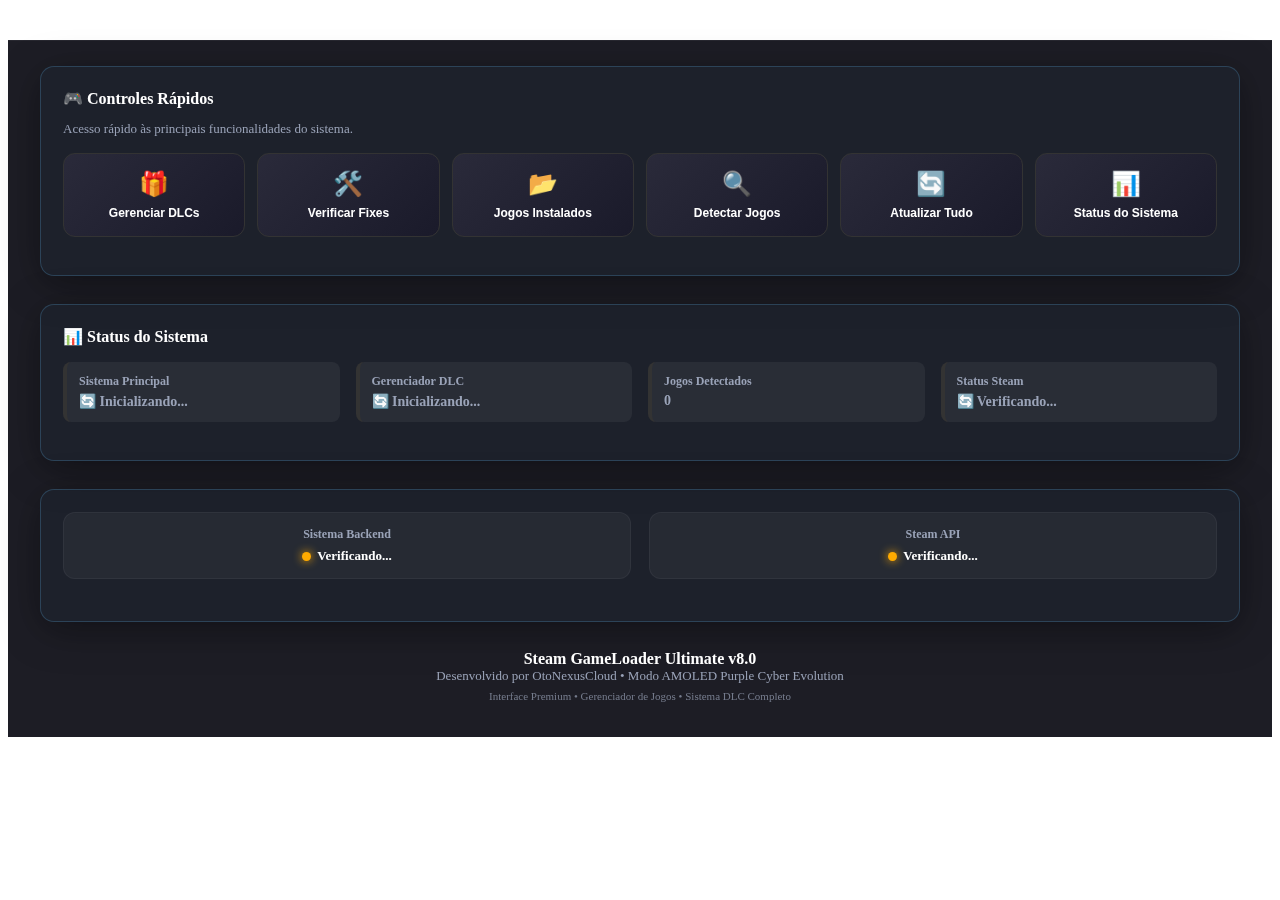
<file: frontend/footer.html>
<!DOCTYPE html>
<html lang="pt-BR">
<head>
<meta charset="utf-8" />
<style>
  :root {
    --muted: #9aa3b8;
    --glass-bg: rgba(27,40,56,0.32);
    --glass-border: rgba(102,192,244,0.22);
    --footer-bg: rgba(10,10,18,0.92);
    --footer-border: rgba(255,255,255,0.05);
    --primary: #66c0f4;
    --success: #00e676;
    --warning: #ffab00;
    --error: #ff1744;
  }

  .footer-wrapper {
    width: 100%;
    margin-top: 40px;
    padding: 25px 0 35px;
    background: var(--footer-bg);
    border-top: 1px solid var(--footer-border);
    backdrop-filter: blur(18px);
    position: relative;
  }

  .footer-content {
    max-width: 1200px;
    margin: 0 auto;
    padding: 0 20px;
    display: flex;
    flex-direction: column;
    gap: 28px;
  }

  .status-card-footer {
    background: var(--glass-bg);
    border: 1px solid var(--glass-border);
    padding: 22px;
    border-radius: 14px;
    box-shadow: 0 8px 40px rgba(0,0,0,0.4);
  }

  .footer-status-grid {
    display: grid;
    grid-template-columns: repeat(auto-fit, minmax(180px, 1fr));
    gap: 18px;
    margin-bottom: 20px;
  }

  .footer-status-item {
    padding: 14px;
    border-radius: 12px;
    background: rgba(255,255,255,0.04);
    border: 1px solid rgba(255,255,255,0.05);
    text-align: center;
    transition: all 0.3s ease;
  }

  .footer-status-item:hover {
    border-color: var(--primary);
    transform: translateY(-2px);
  }

  .footer-status-label {
    font-size: 12px;
    color: var(--muted);
    margin-bottom: 6px;
    font-weight: 600;
  }

  .status-chip {
    display: flex;
    align-items: center;
    justify-content: center;
    gap: 6px;
    font-weight: 700;
    color: #ffffff;
    font-size: 13px;
  }

  .status-dot {
    width: 9px;
    height: 9px;
    border-radius: 50%;
    transition: all 0.3s ease;
  }
  .status-dot.ok { background: var(--success); box-shadow: 0 0 10px var(--success); }
  .status-dot.warn { background: var(--warning); box-shadow: 0 0 10px var(--warning); }
  .status-dot.err { background: var(--error); box-shadow: 0 0 10px var(--error); }

  .quick-actions-grid {
    display: grid;
    grid-template-columns: repeat(auto-fit, minmax(140px, 1fr));
    gap: 12px;
    margin: 16px 0;
  }

  .quick-action-btn {
    background: linear-gradient(135deg, #2a2a3a, #1a1a2a);
    border: 1px solid #333;
    border-radius: 12px;
    padding: 16px 12px;
    color: #fff;
    cursor: pointer;
    transition: all 0.3s ease;
    display: flex;
    flex-direction: column;
    align-items: center;
    gap: 8px;
    min-height: 80px;
  }

  .quick-action-btn:not(.disabled):hover {
    background: linear-gradient(135deg, #3a3a4a, #2a2a3a);
    border-color: var(--primary);
    transform: translateY(-2px);
    box-shadow: 0 4px 12px rgba(102, 192, 244, 0.2);
  }

  .quick-action-btn:active {
    transform: scale(0.95);
  }

  .quick-action-icon {
    font-size: 24px;
  }

  .quick-action-text {
    font-size: 12px;
    font-weight: 600;
    text-align: center;
  }

  .system-status-grid {
    display: grid;
    grid-template-columns: repeat(auto-fit, minmax(200px, 1fr));
    gap: 16px;
    margin: 16px 0;
  }

  .status-item {
    background: rgba(255,255,255,0.05);
    border-radius: 8px;
    padding: 12px;
    border-left: 4px solid #333;
    transition: border-color 0.3s ease;
  }

  .status-item:hover {
    border-left-color: var(--primary);
  }

  .status-label {
    font-size: 12px;
    color: var(--muted);
    margin-bottom: 4px;
    font-weight: 600;
  }

  .status-value {
    font-size: 14px;
    font-weight: 600;
    color: var(--muted);
    transition: color 0.3s ease;
  }

  .status-value.active {
    color: var(--primary);
  }

  .status-value.error {
    color: var(--error);
  }

  .footer-text-title {
    font-size: 16px;
    font-weight: 800;
    color: #fff;
  }

  .footer-text-sub {
    font-size: 13px;
    color: var(--muted);
  }

  .footer-text-small {
    font-size: 11px;
    color: var(--muted);
    opacity: 0.7;
    margin-top: 6px;
  }

  @keyframes pulse {
    0% { opacity: 1; }
    50% { opacity: 0.5; }
    100% { opacity: 1; }
  }

  .status-value:not(.active):not(.error) {
    animation: pulse 2s infinite;
  }

  @keyframes fadeInUp {
    from { opacity: 0; transform: translateY(20px); }
    to { opacity: 1; transform: translateY(0); }
  }

  .fade-in {
    animation: fadeInUp 0.5s ease-out;
  }

  @media (max-width: 768px) {
    .quick-actions-grid { grid-template-columns: repeat(2, 1fr); }
    .system-status-grid { grid-template-columns: 1fr; }
    .footer-status-grid { grid-template-columns: 1fr; }
  }
</style>
</head>

<body>
<div class="footer-wrapper">
  <div class="footer-content">

    <!-- CONTROLES RÁPIDOS -->
    <div class="status-card-footer fade-in">
      <div class="footer-text-title">🎮 Controles Rápidos</div>
      <p class="footer-text-sub">Acesso rápido às principais funcionalidades do sistema.</p>

      <div class="quick-actions-grid">
        <button class="quick-action-btn" id="btnDlcManager">
          <div class="quick-action-icon">🎁</div>
          <div class="quick-action-text">Gerenciar DLCs</div>
        </button>

        <button class="quick-action-btn" id="btnFixCheck">
          <div class="quick-action-icon">🛠️</div>
          <div class="quick-action-text">Verificar Fixes</div>
        </button>

        <button class="quick-action-btn" id="btnInstalledOnly">
          <div class="quick-action-icon">📂</div>
          <div class="quick-action-text">Jogos Instalados</div>
        </button>

        <button class="quick-action-btn" id="btnDetectGames">
          <div class="quick-action-icon">🔍</div>
          <div class="quick-action-text">Detectar Jogos</div>
        </button>

        <button class="quick-action-btn" id="btnRefreshAll">
          <div class="quick-action-icon">🔄</div>
          <div class="quick-action-text">Atualizar Tudo</div>
        </button>

        <button class="quick-action-btn" id="btnSystemStatus">
          <div class="quick-action-icon">📊</div>
          <div class="quick-action-text">Status do Sistema</div>
        </button>
      </div>
    </div>

    <!-- STATUS DO SISTEMA EM TEMPO REAL -->
    <div class="status-card-footer fade-in">
      <div class="footer-text-title">📊 Status do Sistema</div>
      <div class="system-status-grid">
        <div class="status-item">
          <div class="status-label">Sistema Principal</div>
          <div class="status-value" id="coreStatus">🔄 Inicializando...</div>
        </div>
        <div class="status-item">
          <div class="status-label">Gerenciador DLC</div>
          <div class="status-value" id="dlcStatus">🔄 Inicializando...</div>
        </div>
        <div class="status-item">
          <div class="status-label">Jogos Detectados</div>
          <div class="status-value" id="gamesCount">0</div>
        </div>
        <div class="status-item">
          <div class="status-label">Status Steam</div>
          <div class="status-value" id="steamStatus">🔄 Verificando...</div>
        </div>
      </div>
    </div>

    <!-- STATUS BACKEND -->
    <div class="status-card-footer fade-in">
      <div class="footer-status-grid">
        <div class="footer-status-item">
          <div class="footer-status-label">Sistema Backend</div>
          <div id="footerBackendStatus" class="status-chip">
            <span class="status-dot warn"></span> <span>Verificando...</span>
          </div>
        </div>

        <div class="footer-status-item">
          <div class="footer-status-label">Steam API</div>
          <div id="footerSteamStatus" class="status-chip">
            <span class="status-dot warn"></span> <span>Verificando...</span>
          </div>
        </div>
      </div>
    </div>

    <!-- FOOTER FINAL -->
    <div style="text-align:center;">
      <div class="footer-text-title">Steam GameLoader Ultimate v8.0</div>
      <div class="footer-text-sub">Desenvolvido por OtoNexusCloud • Modo AMOLED Purple Cyber Evolution</div>
      <div class="footer-text-small">Interface Premium • Gerenciador de Jogos • Sistema DLC Completo</div>
    </div>

  </div>
</div>

<script>
  // ✅ SISTEMA FOOTER DEFINITIVO - CORRIGIDO
  class FooterSystem {
    constructor() {
      this.ready = false;
      this.init();
    }

    async init() {
      console.log('🚀 FooterSystem: Iniciando...');
      
      // Aguardar sistemas principais carregarem
      await this.waitForMainSystems();
      
      this.setupEventHandlers();
      this.startStatusPolling();
      this.setupButtonAnimations();
      
      this.ready = true;
      console.log('✅ FooterSystem: Pronto e integrado');
    }

    async waitForMainSystems() {
      // Aguardar até que os sistemas principais estejam carregados
      let attempts = 0;
      const maxAttempts = 30; // 15 segundos máximo
      
      while (attempts < maxAttempts) {
        if (window.appInitializer && (window.gameManagement || window.dlcManagement || window.dlcManager)) {
          console.log('✅ Sistemas principais detectados pelo footer');
          return true;
        }
        await new Promise(resolve => setTimeout(resolve, 500));
        attempts++;
      }
      
      console.warn('⚠️ Footer: Sistemas principais não carregados no tempo esperado');
    }

    setupEventHandlers() {
      console.log('🎯 Footer: Configurando event handlers...');

      // ✅ BOTÕES QUE FUNCIONAM COM FALLBACKS INTELIGENTES
      this.safeBind('btnDlcManager', () => {
        this.executeWithFallback(
          () => {
            // Tentativa 1: DLC Management moderno
            if (window.dlcManagement?.openForGame) {
              window.dlcManagement.openForGame();
              return true;
            }
            // Tentativa 2: DLC Manager legacy
            if (window.dlcManager?.openDlcModal) {
              window.dlcManager.openDlcModal();
              return true;
            }
            return false;
          },
          () => this.scrollToSection('dlcManagementContainer', 'Gerenciador de DLCs')
        );
      });

      this.safeBind('btnFixCheck', () => {
        this.executeWithFallback(
          () => {
            if (window.gameManagement?.checkAllFixes) {
              window.gameManagement.checkAllFixes();
              return true;
            }
            return false;
          },
          () => this.scrollToSection('gameManagementContainer', 'Sistema de Fixes')
        );
      });

      this.safeBind('btnInstalledOnly', () => {
        this.executeWithFallback(
          () => {
            if (window.gameManagement?.toggleInstalledFilter) {
              window.gameManagement.toggleInstalledFilter();
              return true;
            }
            return false;
          },
          () => this.scrollToSection('gameManagementContainer', 'Jogos Instalados')
        );
      });

      this.safeBind('btnDetectGames', () => {
        this.executeWithFallback(
          () => {
            if (window.gameManagement?.detectGames) {
              window.gameManagement.detectGames();
              return true;
            }
            return false;
          },
          () => this.scrollToSection('gameManagementContainer', 'Detecção de Jogos')
        );
      });

      this.safeBind('btnRefreshAll', () => {
        this.refreshAllSystems();
      });

      this.safeBind('btnSystemStatus', () => {
        this.showSystemStatus();
      });
    }

    executeWithFallback(mainAction, fallbackAction) {
      try {
        const success = mainAction();
        if (success) {
          this.showToast('Ação executada com sucesso!', 'success');
        } else {
          fallbackAction();
        }
      } catch (error) {
        console.error('Erro na ação principal:', error);
        fallbackAction();
      }
    }

    scrollToSection(sectionId, sectionName) {
      const section = document.getElementById(sectionId);
      if (section) {
        section.scrollIntoView({ behavior: 'smooth' });
        
        // Efeito visual de destaque
        const originalBorder = section.style.border;
        section.style.border = '2px solid #66c0f4';
        section.style.transition = 'border 0.3s ease';
        
        setTimeout(() => {
          section.style.border = originalBorder;
        }, 2000);
        
        this.showToast(`Navegando para: ${sectionName}`, 'info');
      } else {
        this.showError(`Seção "${sectionName}" não encontrada. Aguarde o carregamento.`);
      }
    }

    refreshAllSystems() {
      let actions = [];
      
      // Game Management
      if (window.gameManagement) {
        if (window.gameManagement.refreshAllFixes) {
          window.gameManagement.refreshAllFixes();
          actions.push('Fixes atualizados');
        }
        if (window.gameManagement.detectGames) {
          window.gameManagement.detectGames();
          actions.push('Jogos detectados');
        }
      }
      
      // DLC Management
      if (window.dlcManagement?.refreshAllData) {
        setTimeout(() => {
          window.dlcManagement.refreshAllData();
          actions.push('DLCs atualizadas');
        }, 500);
      } else if (window.dlcManager?.refreshDlcGamesList) {
        setTimeout(() => {
          window.dlcManager.refreshDlcGamesList();
          actions.push('DLCs atualizadas');
        }, 500);
      }
      
      if (actions.length > 0) {
        this.showToast(`Sistema atualizado: ${actions.join(', ')}`, 'success');
      } else {
        this.showToast('Nenhuma ação de atualização disponível', 'info');
      }
    }

    safeBind(buttonId, handler) {
      const button = document.getElementById(buttonId);
      if (button) {
        button.onclick = (ev) => {
          ev.preventDefault();
          ev.stopPropagation();
          try { 
            handler(ev); 
          } catch (err) { 
            console.error('Handler error:', err);
            this.showError('Erro na operação: ' + err.message);
          }
        };
        console.log(`✅ Botão ${buttonId} configurado`);
      } else {
        console.warn(`❌ Botão ${buttonId} não encontrado`);
      }
    }

    setupButtonAnimations() {
      document.querySelectorAll('.quick-action-btn').forEach(btn => {
        btn.addEventListener('click', function() {
          this.style.transform = 'scale(0.95)';
          setTimeout(() => { this.style.transform = 'scale(1)'; }, 150);
        });
      });
    }

    startStatusPolling() {
      // Polling para status do sistema
      setInterval(() => {
        this.updateSystemStatus();
      }, 3000);

      // Polling para status do backend (menos frequente)
      setInterval(() => {
        this.updateBackendStatus();
      }, 10000);
    }

    updateSystemStatus() {
      // Status do Game Management
      if (window.gameManagement) {
        this.updateElement('coreStatus', '✅ Ativo', 'status-value active');
      } else {
        this.updateElement('coreStatus', '❌ Inativo', 'status-value error');
      }

      // Status do DLC Management
      const dlcActive = window.dlcManagement || window.dlcManager;
      if (dlcActive) {
        this.updateElement('dlcStatus', '✅ Ativo', 'status-value active');
      } else {
        this.updateElement('dlcStatus', '❌ Inativo', 'status-value error');
      }

      // Contagem de jogos
      try {
        const count = window.gameManagement?.detectedGames?.length || 0;
        this.updateElement('gamesCount', count.toString());
      } catch (err) {
        this.updateElement('gamesCount', '0');
      }

      // Status do Steam
      this.updateSteamStatus();
    }

    async updateSteamStatus() {
      try {
        const response = await fetch('/api/steam/status');
        if (response.ok) {
          const data = await response.json();
          if (data.success) {
            const status = data.running ? '✅ Online' : '❌ Offline';
            this.updateElement('steamStatus', status, 
              data.running ? 'status-value active' : 'status-value error');
          }
        }
      } catch (error) {
        this.updateElement('steamStatus', '🔴 Erro', 'status-value error');
      }
    }

    async updateBackendStatus() {
      try {
        const [systemStatus, steamStatus] = await Promise.allSettled([
          fetch('/api/system/status').then(r => r.json()),
          fetch('/api/steam/status').then(r => r.json())
        ]);

        // Backend Status
        const backendOk = systemStatus.status === 'fulfilled' && systemStatus.value?.success;
        this.updateStatus('footerBackendStatus', backendOk, 
          backendOk ? 'Backend Online' : 'Backend Offline');

        // Steam API Status
        const steamOk = steamStatus.status === 'fulfilled' && steamStatus.value?.success;
        this.updateStatus('footerSteamStatus', steamOk,
          steamOk ? 'Steam API Online' : 'Steam API Offline');

      } catch (error) {
        this.updateStatus('footerBackendStatus', false, 'Erro de Conexão');
        this.updateStatus('footerSteamStatus', false, 'Erro de Conexão');
      }
    }

    updateStatus(elementId, isOnline, message) {
      const element = document.getElementById(elementId);
      if (element) {
        element.innerHTML = isOnline 
          ? `<span class="status-dot ok"></span><span>${message}</span>`
          : `<span class="status-dot err"></span><span>${message}</span>`;
      }
    }

    updateElement(elementId, text, className = null) {
      const element = document.getElementById(elementId);
      if (element) {
        element.textContent = text;
        if (className) element.className = className;
      }
    }

    showSystemStatus() {
      const systems = {
        'Game Management': window.gameManagement ? '✅ Ativo' : '❌ Inativo',
        'DLC Management': window.dlcManagement ? '✅ Ativo' : window.dlcManager ? '✅ Ativo (Legacy)' : '❌ Inativo',
        'Jogos Detectados': window.gameManagement?.detectedGames?.length || 0,
        'Steam': this.getElementText('steamStatus') || '🔄 Verificando...',
        'Footer System': this.ready ? '✅ Pronto' : '🔄 Inicializando'
      };

      let message = '📊 Status do Sistema (Footer):\n\n';
      for (const [system, status] of Object.entries(systems)) {
        message += `${system}: ${status}\n`;
      }

      alert(message);
    }

    getElementText(elementId) {
      const element = document.getElementById(elementId);
      return element ? element.textContent : null;
    }

    showToast(message, type = 'info') {
      console.log(`[FOOTER ${type.toUpperCase()}] ${message}`);
      
      // Usar sistema de toast existente ou fallback
      if (typeof window.showToast === 'function') {
        window.showToast(message, type);
      } else {
        // Fallback simples
        const toast = document.createElement('div');
        toast.style.cssText = `
          position: fixed;
          bottom: 20px;
          right: 20px;
          background: ${type === 'error' ? '#ff4444' : type === 'success' ? '#00c853' : '#2196f3'};
          color: white;
          padding: 12px 20px;
          border-radius: 8px;
          z-index: 10000;
          font-size: 14px;
          font-weight: 600;
          box-shadow: 0 4px 12px rgba(0,0,0,0.3);
        `;
        toast.textContent = message;
        document.body.appendChild(toast);
        setTimeout(() => toast.remove(), 3000);
      }
    }

    showError(message) {
      this.showToast(message, 'error');
    }
  }

  // ✅ INICIALIZAÇÃO ROBUSTA
  function initializeFooterSystem() {
    // Aguardar um pouco para garantir que o DOM esteja totalmente pronto
    setTimeout(() => {
      if (!window.footerSystem) {
        window.footerSystem = new FooterSystem();
        
        // Registrar globalmente para debug
        window.footerSystemReady = true;
        console.log('🎯 FooterSystem registrado globalmente');
      }
    }, 1000);
  }

  // Iniciar quando o DOM estiver pronto
  if (document.readyState === 'loading') {
    document.addEventListener('DOMContentLoaded', initializeFooterSystem);
  } else {
    initializeFooterSystem();
  }

  // Exportar para uso global
  window.FooterSystem = FooterSystem;
</script>

</body>
</html>
</file>
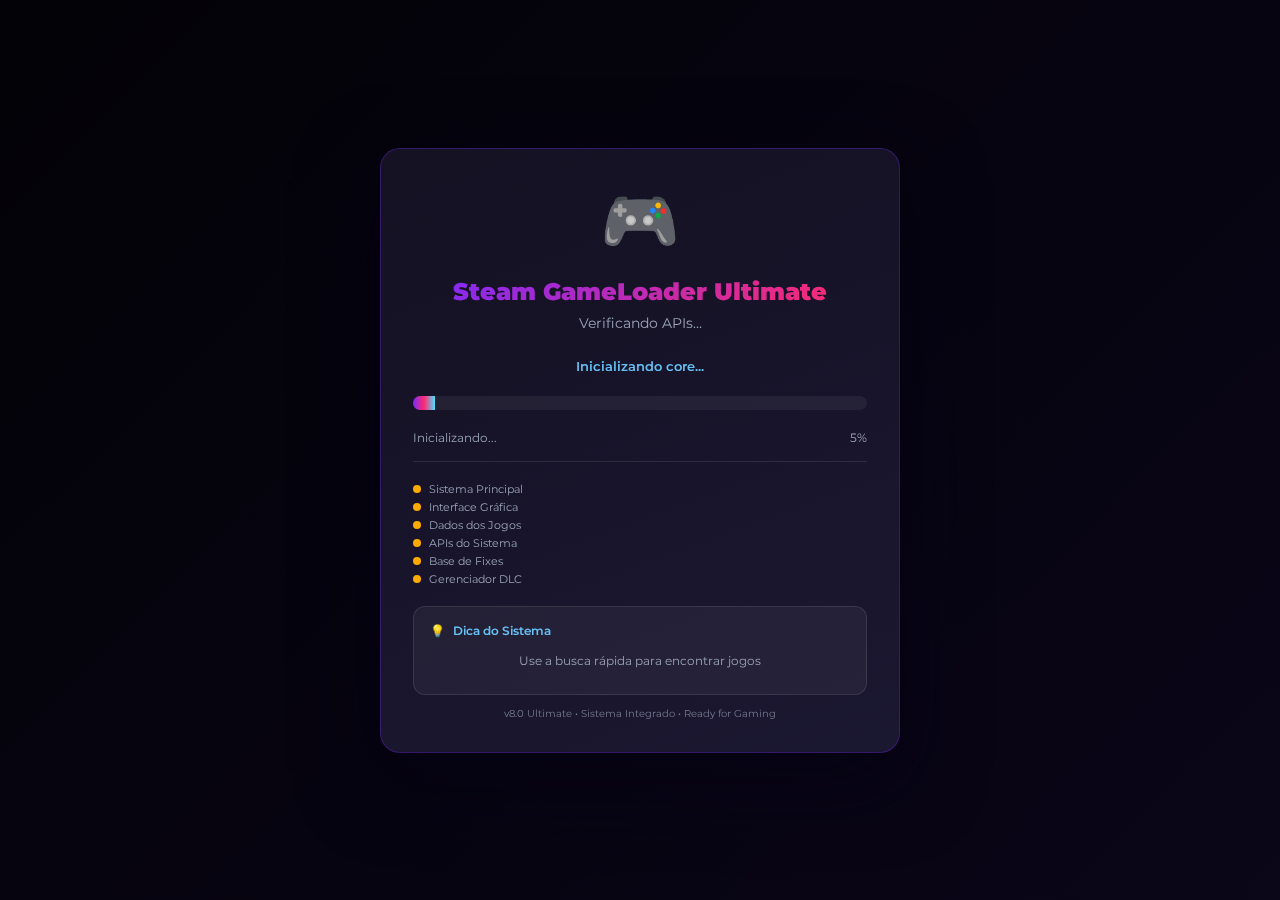
<file: frontend/start.html>
<!DOCTYPE html>
<html lang="pt-BR">
<head>
  <meta charset="utf-8">
  <meta name="viewport" content="width=device-width,initial-scale=1">
  <title>Steam GameLoader Ultimate v8.0 - Inicializando</title>

  <!-- Favicons -->
  <link rel="icon" type="image/x-icon" href="/favicon.ico">
  <link rel="apple-touch-icon" sizes="180x180" href="/apple-touch-icon.png">
  <link rel="icon" type="image/png" sizes="32x32" href="/favicon-32x32.png">
  <link rel="icon" type="image/png" sizes="16x16" href="/favicon-16x16.png">

  <!-- Fonts -->
  <link href="https://fonts.googleapis.com/css2?family=Montserrat:wght@300;400;600;700;900&display=swap" rel="stylesheet">

  <style>
    :root { 
      --muted:#9aa3b8; 
      --electric-blue:#66c0f4;
      --success:#00ff88;
      --warning:#ffaa00;
      --error:#ff4444;
    }

    * { 
      margin:0; 
      padding:0; 
      box-sizing:border-box; 
    }

    body {
      font-family:'Montserrat', sans-serif;
      background:linear-gradient(135deg,#030207f7,#0a0618f2);
      color:#fff;
      min-height:100vh;
      overflow:hidden;
    }

    /* Overlay Principal */
    #appLoadingOverlay{
      position:fixed; 
      inset:0; 
      display:flex; 
      align-items:center; 
      justify-content:center;
      background:linear-gradient(135deg,#030207f7,#0a0618f2);
      backdrop-filter:blur(30px); 
      z-index:9999;
    }

    .loader-box{
      width:520px; 
      max-width:90%; 
      padding:32px; 
      border-radius:20px; 
      text-align:center;
      background:linear-gradient(160deg,rgba(21,18,37,.95),rgba(30,26,53,.9));
      border:1px solid rgba(120,40,255,.3); 
      box-shadow:0 25px 80px rgba(6,2,20,.9);
      animation:float 6s ease-in-out infinite;
    }

    @keyframes float {
      0%, 100% { transform:translateY(0px); }
      50% { transform:translateY(-10px); }
    }

    .loader-icon{
      font-size:64px; 
      margin-bottom:18px;
      animation:pulse 2s ease-in-out infinite;
    }

    @keyframes pulse {
      0%, 100% { transform:scale(1); }
      50% { transform:scale(1.1); }
    }

    .loader-title{
      font-size:24px; 
      font-weight:900; 
      margin-bottom:8px;
      background:linear-gradient(135deg,#7a2aff,#ff2a6d,#4de0ff);
      -webkit-background-clip:text; 
      -webkit-text-fill-color:transparent;
      background-size:200% auto;
      animation:gradientShift 3s ease-in-out infinite;
    }

    @keyframes gradientShift {
      0%, 100% { background-position:0% 50%; }
      50% { background-position:100% 50%; }
    }

    .loader-sub{
      color:var(--muted); 
      font-size:14px; 
      margin-bottom:24px;
      min-height:20px;
    }

    .current-task{
      color:var(--electric-blue);
      font-weight:600;
      font-size:13px;
      margin-bottom:16px;
      min-height:18px;
      transition:all 0.3s ease;
    }

    .progress-container{
      width:100%; 
      height:14px; 
      margin:20px 0;
      background:rgba(255,255,255,.06); 
      border-radius:10px; 
      overflow:hidden;
      position:relative;
    }

    .progress-fill{
      width:0%; 
      height:100%;
      background:linear-gradient(90deg,#7a2aff,#ff2a6d,#4de0ff);
      transition:width .5s cubic-bezier(0.4, 0, 0.2, 1);
      position:relative;
      overflow:hidden;
    }

    .progress-fill::after {
      content:'';
      position:absolute;
      top:0; 
      left:-100%; 
      width:100%; 
      height:100%;
      background:linear-gradient(90deg, transparent, rgba(255,255,255,0.4), transparent);
      animation:shimmer 2s infinite;
    }

    @keyframes shimmer {
      0% { left:-100%; }
      100% { left:100%; }
    }

    .progress-text{
      display:flex; 
      justify-content:space-between;
      color:var(--muted); 
      font-size:12px; 
      margin-top:8px;
    }

    .tips-container{
      margin-top:20px; 
      padding:16px; 
      background:rgba(255,255,255,.05); 
      border-radius:12px;
      border:1px solid rgba(255,255,255,.1);
    }

    .tip-header{
      display:flex; 
      align-items:center; 
      gap:8px;
      color:var(--electric-blue); 
      font-size:12px; 
      font-weight:600;
      margin-bottom:8px;
    }

    #tipText{
      color:var(--muted); 
      font-size:12px; 
      line-height:1.4;
      min-height:32px; 
      display:flex; 
      align-items:center;
      justify-content:center;
    }

    .system-check{
      margin-top:16px; 
      padding-top:16px;
      border-top:1px solid rgba(255,255,255,.1);
    }

    .check-item{
      display:flex; 
      align-items:center; 
      gap:8px;
      color:var(--muted); 
      font-size:11px; 
      margin:4px 0;
      transition:all 0.3s ease;
    }

    .check-status{
      width:8px; 
      height:8px; 
      border-radius:50%;
      background:var(--warning);
      transition:all 0.3s ease;
    }

    .check-status.ready{ 
      background:var(--success); 
      box-shadow:0 0 8px var(--success);
    }
    
    .check-status.error{ 
      background:var(--error); 
    }

    .version-info{
      margin-top:12px;
      color:var(--muted);
      font-size:10px;
      opacity:0.7;
    }
  </style>
</head>
<body>

  <div id="appLoadingOverlay">
    <div class="loader-box">
      <div class="loader-icon">🎮</div>
      <div class="loader-title">Steam GameLoader Ultimate</div>
      <div class="loader-sub" id="currentPhase">Inicializando sistemas...</div>
      <div class="current-task" id="currentTask">Verificando ambiente...</div>

      <div class="progress-container">
        <div class="progress-fill" id="progressFill"></div>
      </div>

      <div class="progress-text">
        <span id="progressText">Carregando...</span>
        <span id="progressPercent">0%</span>
      </div>

      <div class="system-check">
        <div class="check-item">
          <div class="check-status" id="checkCore"></div>
          <span>Sistema Principal</span>
        </div>
        <div class="check-item">
          <div class="check-status" id="checkUI"></div>
          <span>Interface Gráfica</span>
        </div>
        <div class="check-item">
          <div class="check-status" id="checkGameData"></div>
          <span>Dados dos Jogos</span>
        </div>
        <div class="check-item">
          <div class="check-status" id="checkAPIs"></div>
          <span>APIs do Sistema</span>
        </div>
        <div class="check-item">
          <div class="check-status" id="checkFixes"></div>
          <span>Base de Fixes</span>
        </div>
        <div class="check-item">
          <div class="check-status" id="checkDLCs"></div>
          <span>Gerenciador DLC</span>
        </div>
      </div>

      <div class="tips-container">
        <div class="tip-header">
          <span>💡</span>
          <span>Dica do Sistema</span>
        </div>
        <div id="tipText">Use a busca rápida para encontrar jogos</div>
      </div>

      <div class="version-info">
        v8.0 Ultimate • Sistema Integrado • Ready for Gaming
      </div>
    </div>
  </div>

  <script>
    class StartupManager {
      constructor() {
        this.progress = 0;
        this.targetProgress = 0;
        this.animationFrame = null;
        this.currentPhase = 0;
        
        this.phases = [
          { 
            name: "Inicializando sistemas...", 
            tasks: [
              "Verificando ambiente...",
              "Carregando configurações...",
              "Inicializando core..."
            ] 
          },
          { 
            name: "Verificando APIs...", 
            tasks: [
              "Testando API de jogos...",
              "Verificando DLC Manager...",
              "Conectando Steam API..."
            ] 
          },
          { 
            name: "Carregando dados...", 
            tasks: [
              "Analisando biblioteca Steam...",
              "Carregando base de fixes...",
              "Processando DLCs disponíveis..."
            ] 
          },
          { 
            name: "Preparando interface...", 
            tasks: [
              "Carregando componentes...",
              "Otimizando performance...",
              "Inicializando módulos..."
            ] 
          },
          { 
            name: "Finalizando...", 
            tasks: [
              "Aplicando configurações...",
              "Verificando integridade...",
              "Preparando para iniciar..."
            ] 
          }
        ];
        
        this.checks = {
          core: false,
          ui: false,
          gameData: false,
          apis: false,
          fixes: false,
          dlcs: false
        };
        
        this.tips = [
          "Use a busca rápida para encontrar jogos instantaneamente",
          "Configure o Steam automaticamente para melhor performance",
          "Gerencie DLCs e Fixes com um clique",
          "Detecte jogos instalados automaticamente",
          "Instale jogos via ZIP com sistema de extração inteligente",
          "Use atalhos do teclado F1-F12 para navegação rápida",
          "Monitore o status do sistema em tempo real",
          "Backup automático de configurações importantes",
          "Suporte a múltiplas bibliotecas Steam",
          "Detecção automática de problemas e fixes"
        ];
        
        this.init();
      }

      init() {
        console.log('🚀 Iniciando Steam GameLoader Ultimate...');
        this.setupTips();
        this.startProgressAnimation();
        this.simulateSystemChecks();
        
        // Quando tudo estiver carregado, redirecionar
        setTimeout(() => {
          this.redirectToMain();
        }, 6000); // Aumentado para 6 segundos para melhor experiência
      }

      setupTips() {
        const tipElement = document.getElementById('tipText');
        let currentTip = 0;
        
        setInterval(() => {
          currentTip = (currentTip + 1) % this.tips.length;
          tipElement.style.opacity = '0';
          
          setTimeout(() => {
            tipElement.textContent = this.tips[currentTip];
            tipElement.style.opacity = '1';
          }, 300);
        }, 3500);
      }

      updatePhase() {
        if (this.currentPhase < this.phases.length - 1) {
          this.currentPhase++;
          const phase = this.phases[this.currentPhase];
          document.getElementById('currentPhase').textContent = phase.name;
          this.updateTask(phase.tasks[0]);
        }
      }

      updateTask(task) {
        document.getElementById('currentTask').textContent = task;
      }

      startProgressAnimation() {
        const progressFill = document.querySelector('.progress-fill');
        const progressPercent = document.getElementById('progressPercent');
        const progressText = document.getElementById('progressText');
        
        const updateProgress = () => {
          // Progresso não-linear para sensação mais natural
          if (this.progress < this.targetProgress) {
            this.progress += Math.min(0.8, (this.targetProgress - this.progress) * 0.1);
            progressFill.style.width = this.progress + '%';
            progressPercent.textContent = Math.round(this.progress) + '%';
            
            // Atualizar texto baseado no progresso
            if (this.progress < 25) {
              progressText.textContent = 'Inicializando...';
            } else if (this.progress < 50) {
              progressText.textContent = 'Carregando sistemas...';
            } else if (this.progress < 75) {
              progressText.textContent = 'Processando dados...';
            } else {
              progressText.textContent = 'Finalizando...';
            }
          }
          
          this.animationFrame = requestAnimationFrame(updateProgress);
        };
        
        // Simular carregamento em fases com tarefas
        const phases = this.phases;
        phases.forEach((phase, index) => {
          setTimeout(() => {
            this.updatePhase();
            
            // Atualizar tarefas dentro de cada fase
            phase.tasks.forEach((task, taskIndex) => {
              setTimeout(() => {
                this.updateTask(task);
              }, (index * 1000) + (taskIndex * 300));
            });
          }, index * 1200);
        });
        
        // Progresso em fases
        setTimeout(() => this.targetProgress = 15, 500);
        setTimeout(() => this.targetProgress = 35, 1500);
        setTimeout(() => this.targetProgress = 60, 2500);
        setTimeout(() => this.targetProgress = 80, 3500);
        setTimeout(() => this.targetProgress = 95, 4500);
        setTimeout(() => this.targetProgress = 100, 5500);
        
        updateProgress();
      }

      simulateSystemChecks() {
        const checkOrder = [
          { id: 'checkCore', delay: 800 },
          { id: 'checkAPIs', delay: 1600 },
          { id: 'checkFixes', delay: 2400 },
          { id: 'checkDLCs', delay: 3200 },
          { id: 'checkGameData', delay: 4000 },
          { id: 'checkUI', delay: 4800 }
        ];
        
        checkOrder.forEach((check, index) => {
          setTimeout(() => {
            const element = document.getElementById(check.id);
            element.classList.add('ready');
            const systemName = check.id.replace('check', '').toLowerCase();
            this.checks[systemName] = true;
            
            // Log no console para debug
            console.log(`✅ Sistema ${systemName} verificado`);
          }, check.delay);
        });
      }

      redirectToMain() {
        console.log('🎯 Redirecionando para aplicação principal...');
        
        // Adicionar efeito de fade out
        const overlay = document.getElementById('appLoadingOverlay');
        overlay.style.opacity = '0';
        overlay.style.transition = 'opacity 0.8s ease';
        
        // Atualizar texto final
        document.getElementById('currentPhase').textContent = 'Pronto!';
        document.getElementById('currentTask').textContent = 'Iniciando aplicação...';
        document.getElementById('progressText').textContent = 'Completo!';
        
        setTimeout(() => {
          // Redirecionar para a aplicação principal
          window.location.href = '/app';
        }, 800);
      }

      destroy() {
        if (this.animationFrame) {
          cancelAnimationFrame(this.animationFrame);
        }
      }
    }

    // Inicializar quando o DOM estiver pronto
    document.addEventListener('DOMContentLoaded', () => {
      window.startupManager = new StartupManager();
    });

    // Prevenir que o usuário fique preso na tela de loading
    setTimeout(() => {
      if (window.startupManager && window.startupManager.progress < 100) {
        console.warn('⚠️ Redirecionamento de fallback ativado');
        window.location.href = '/app';
      }
    }, 10000); // 10 segundos de timeout

    // Adicionar feedback de carregamento para recursos
    window.addEventListener('load', () => {
      console.log('📦 Todos os recursos carregados');
    });
  </script>

</body>
</html>
</file>
